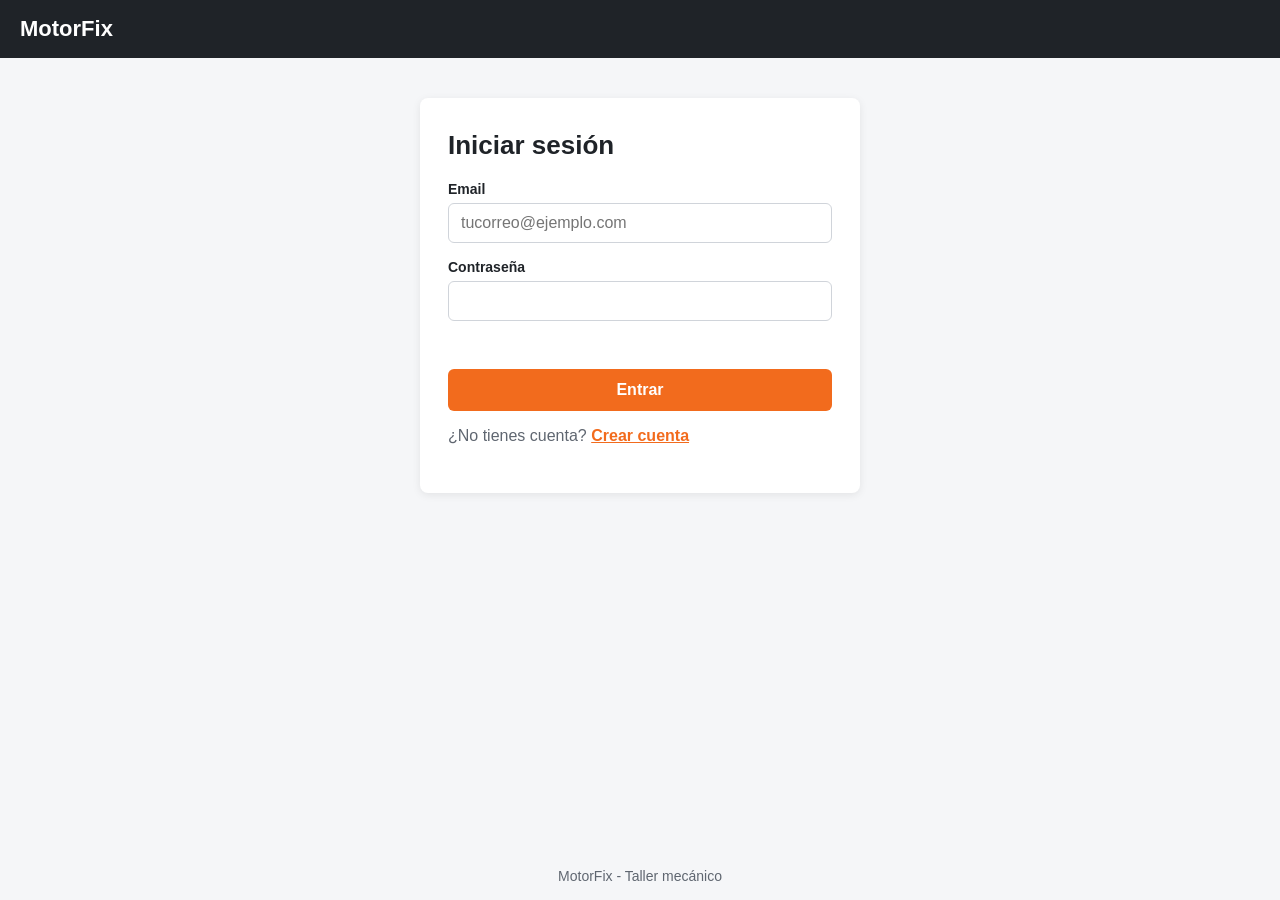
<file: frontend/index.html>
<!DOCTYPE html>
<html lang="es">
<head>
    <meta charset="UTF-8">
    <meta name="viewport" content="width=device-width, initial-scale=1.0">
    <title>MotorFix</title>
    <link rel="stylesheet" href="CSS/index.css">
    <script src="JS/index.js" defer></script>
    <script src="JS/login.js" defer></script>
        <!--defer -> para que se ejecute después de que se cargue completamente el HTML-->   
</head>
<body>
    <header>
        <a href="index.html">MotorFix</a>
    </header>
        <section>
            <h1>Iniciar sesión</h1>
            <form id="formLogin" >
                <div>
                    <label for="email">Email</label>
                    <input type="email" id="email" name="email" placeholder="tucorreo@ejemplo.com" required>
                </div>

                <div>
                    <label for="password">Contraseña</label>
                    <input type="password" id="password" name="password" required>
                </div>
                <!-- Aquí se mostrarán los mensajes de error o de éxito desde JS -->
                <p id="mensaje"></p>

                <button type="button" id="entrar">Entrar</button>
            </form>

            <p>¿No tienes cuenta? <a href="registroUsuario.html">Crear cuenta</a></p>
        </section>
    <footer>
        <p>MotorFix - Taller mecánico</p>
    </footer>
</body>
</html>
</file>
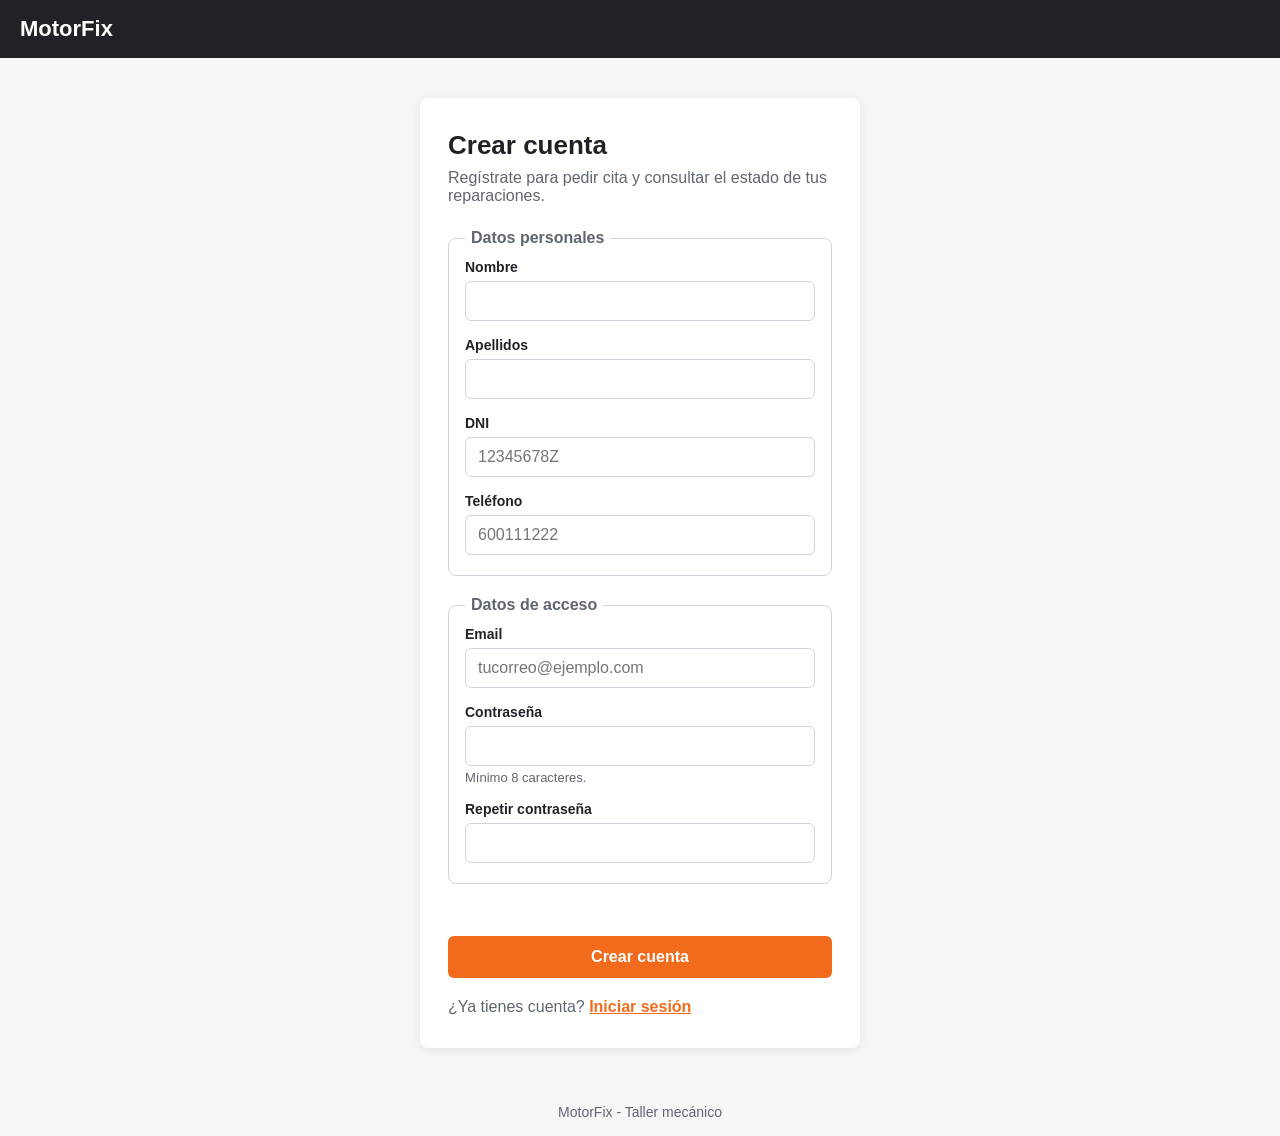
<file: frontend/registroUsuario.html>
<!DOCTYPE html>
<html lang="es">
<head>
    <meta charset="UTF-8">
    <meta name="viewport" content="width=device-width, initial-scale=1.0">
    <title>Crear cuenta - MotorFix</title>
    <link rel="stylesheet" href="CSS/index.css">
    <script src="JS/index.js" defer></script>
    <script src="JS/registro.js" defer></script>
        <!--defer -> para que se ejecute después de que se cargue completamente el HTML-->
</head>
    <body>
        <header>
            <a href="index.html">MotorFix</a>
        </header>

        <section>
            <div>
                <h1>Crear cuenta</h1>
                <h4>Regístrate para pedir cita y consultar el estado de tus reparaciones.</h4>
            </div>
            <form id="formRegistro" >
                <fieldset>
                    <legend>Datos personales</legend>
                    <div>
                        <label for="nombre">Nombre</label>
                        <input type="text" id="nombre" name="nombre" maxlength="60" required>
                    </div>
                    <div>
                        <label for="apellidos">Apellidos</label>
                        <input type="text" id="apellidos" name="apellidos" maxlength="100" required>
                    </div>
                    <div>
                        <label for="dni">DNI</label>
                        <input type="text" id="dni" name="dni" maxlength="9"
                               pattern="[0-9]{8}[A-Za-z]" placeholder="12345678Z" required>
                    </div>
                    <div>
                        <label for="telefono">Teléfono</label>
                        <input type="tel" id="telefono" name="telefono" maxlength="15"
                               pattern="[0-9]{9}" placeholder="600111222" required>
                    </div>
                </fieldset>
 
                <fieldset>
                    <legend>Datos de acceso</legend>
                    <div>
                        <label for="email">Email</label>
                        <input type="email" id="email" name="email" maxlength="120" placeholder="tucorreo@ejemplo.com" required>
                    </div>
                    <div>
                        <label for="password">Contraseña</label>
                        <input type="password" id="password" name="password" minlength="8" required>
                        <small>Mínimo 8 caracteres.</small>
                    </div>
                    <div>
                        <label for="password2">Repetir contraseña</label>
                        <input type="password" id="password2" name="password2" minlength="8" required>
                    </div>
                </fieldset>
                <!-- Aquí se mostrarán los mensajes de error o de éxito desde JS -->
                <p id="mensaje"></p>

                <button type="button" id="registrar">Crear cuenta</button>
            </form>
            <div class="tieneCuenta">¿Ya tienes cuenta? <a href="index.html">Iniciar sesión</a></div>
        </section>

        <footer>
            <div>MotorFix - Taller mecánico</div>
        </footer>
    </body>
</html>
</file>
<file: frontend/CSS/index.css>
/* =====================================================================
   COMÚN - lo cargan TODAS las páginas y siempre el primero
   Estilos base, login (index.html) y registro (registroUsuario.html)
   ===================================================================== */

* {
    box-sizing: border-box; /* el padding no suma al ancho: evita que los inputs se salgan */
}
body {
    margin: 0;
    font-family: Arial, Helvetica, sans-serif;
    font-size: 16px;
    color: #1F2328;
    background-color: #F5F6F8;
    /* La página ocupa toda la altura y el footer se queda abajo */
    min-height: 100vh;
    display: flex;
    flex-direction: column;
    align-items: center; /* centra la tarjeta cuando la section va directa en el body */
}
/*Login y registro*/
/* ---------- Cabecera ---------- */
header {
    width: 100%;
    background-color: #1F2328;
    padding: 16px 20px;
}

header a {
    color: #FFFFFF;
    font-size: 22px;
    font-weight: bold;
    text-decoration: none;
}

/* ---------- Contenido (login: la section va dentro de main) ---------- */
main {
    width: 100%;
    flex: 1; /* ocupa el espacio libre entre header y footer */
    display: flex;
    justify-content: center;
    align-items: flex-start;
    padding: 40px 16px;
}

/* Tarjeta blanca: crece hasta 440px y en pantallas pequeñas ocupa el 100% */
section {
    width: 100%;
    max-width: 440px;
    background-color: #FFFFFF;
    border-radius: 8px;
    padding: 32px 28px;
    box-shadow: 0 2px 8px rgba(0, 0, 0, 0.08);
}

/* Registro: la section va directa en el body, sin main que le dé margen */
body > section {
    width: calc(100% - 32px);
    margin: 40px 0;
}

h1 {
    margin: 0 0 20px;
    font-size: 26px;
}

/* Subtítulo del registro: sin la negrita que trae el h4 por defecto */
h4 {
    margin: -12px 0 24px;
    font-size: 16px;
    font-weight: normal;
    color: #5F6670;
}

section > p {
    color: #5F6670;
}

/* ---------- Formulario ---------- */
fieldset {
    border: 1px solid #D0D4DA;
    border-radius: 8px;
    padding: 12px 16px 4px;
    margin: 0 0 20px;
}

legend {
    padding: 0 6px;
    font-weight: bold;
    color: #5F6670;
}

/* Cada grupo etiqueta + campo */
form div {
    display: flex;
    flex-direction: column;
    margin-bottom: 16px;
}

label {
    margin-bottom: 6px;
    font-weight: bold;
    font-size: 14px;
}

input {
    width: 100%;
    padding: 10px 12px;
    font-size: 16px; /* 16px evita que el móvil haga zoom al escribir */
    border: 1px solid #D0D4DA;
    border-radius: 6px;
    background-color: #FFFFFF;
}

input:focus {
    outline: none;
    border-color: #F26B1D;
    box-shadow: 0 0 0 3px rgba(242, 107, 29, 0.2);
}

small {
    margin-top: 4px;
    color: #5F6670;
    font-size: 13px;
}

/* ---------- Mensaje de error / éxito ---------- */
#mensaje {
    min-height: 20px; /* reserva el hueco para que el formulario no "salte" al aparecer */
    margin: 0 0 12px;
    font-size: 14px;
    font-weight: bold;
}

/* ---------- Botón ---------- */
button {
    width: 100%;
    padding: 12px;
    font-size: 16px;
    font-weight: bold;
    color: #FFFFFF;
    background-color: #F26B1D;
    border: none;
    border-radius: 6px;
    cursor: pointer;
}

button:hover {
    background-color: #D45A12;
}

/* ---------- "¿Ya tienes cuenta?" (último div de la tarjeta del registro) ---------- */
section > div:last-child {
    margin-top: 20px;
    color: #5F6670;
}

/* ---------- Enlaces ---------- */
section a {
    color: #F26B1D;
    font-weight: bold;
}

/* ---------- Pie ---------- */
footer {
    margin-top: auto; /* empuja el footer al final de la página */
    text-align: center;
    padding: 16px;
    font-size: 14px;
    color: #5F6670;
}

footer p,
footer div {
    margin: 0;
}
</file>
